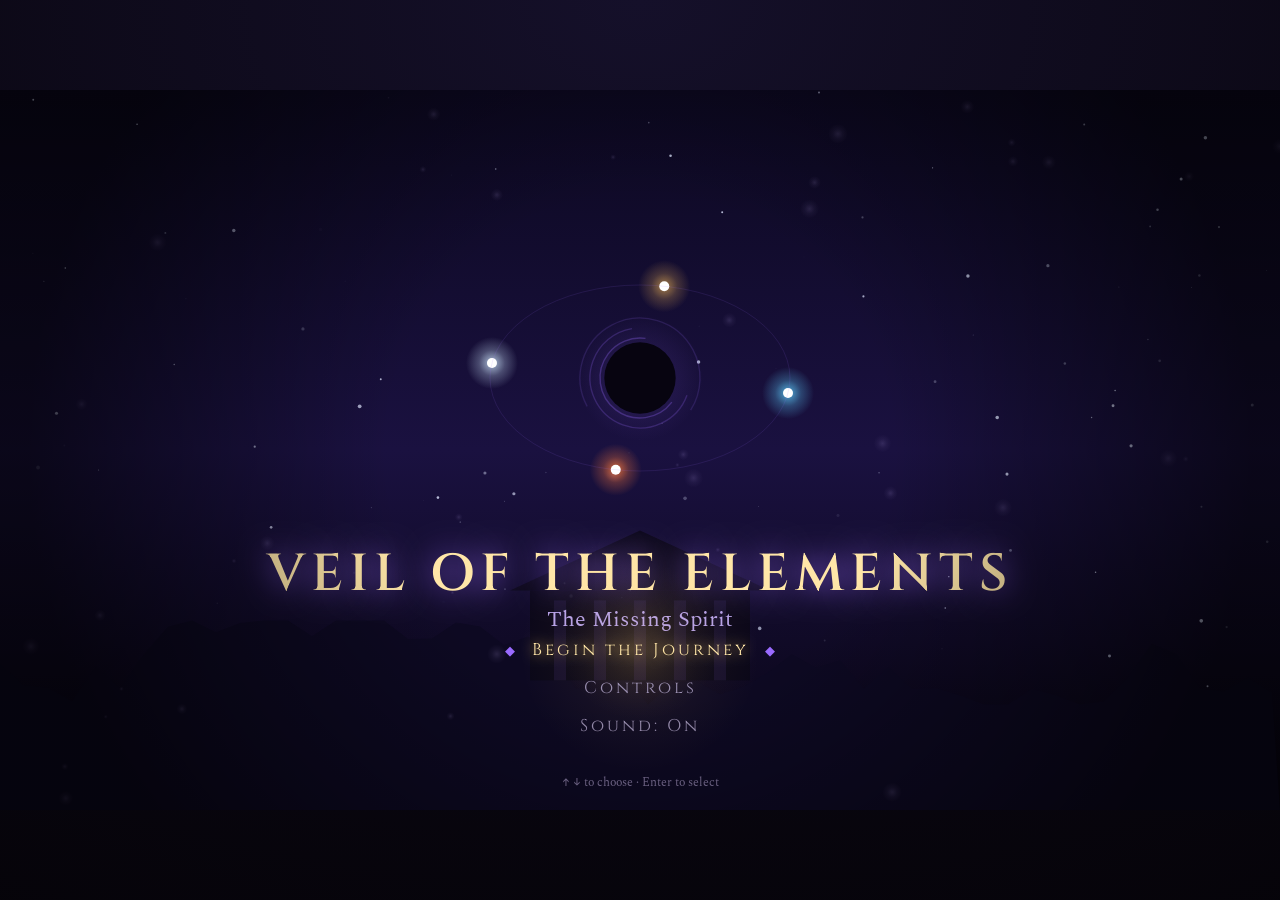
<file: index.html>
<!DOCTYPE html>
<html lang="en">
<head>
<meta charset="UTF-8" />
<meta name="viewport" content="width=device-width, initial-scale=1.0, maximum-scale=1.0, user-scalable=no" />
<title>Veil of the Elements — The Missing Spirit</title>
<link rel="preconnect" href="https://fonts.googleapis.com" />
<link rel="preconnect" href="https://fonts.gstatic.com" crossorigin />
<link href="https://fonts.googleapis.com/css2?family=Cinzel:wght@400;500;600;700&family=Spectral:ital,wght@0,300;0,400;0,500;1,400&display=swap" rel="stylesheet" />
<link rel="stylesheet" href="css/style.css" />
</head>
<body>
  <div id="stage">
    <canvas id="game" width="1280" height="720"></canvas>

    <!-- Cinematic letterbox bars -->
    <div id="bar-top" class="cine-bar"></div>
    <div id="bar-bottom" class="cine-bar"></div>

    <!-- DOM dialogue overlay -->
    <div id="dialogue" class="hidden">
      <div id="dlg-portrait"></div>
      <div id="dlg-body">
        <div id="dlg-name"></div>
        <div id="dlg-text"></div>
        <div id="dlg-choices"></div>
        <div id="dlg-cont">▾</div>
      </div>
    </div>

    <!-- Banner (realm titles, fragment-of-truth, etc.) -->
    <div id="banner" class="hidden">
      <div id="banner-kicker"></div>
      <div id="banner-title"></div>
      <div id="banner-sub"></div>
    </div>

    <!-- Toast (pickups / hints) -->
    <div id="toast" class="hidden"></div>

    <!-- Pause / menu overlay -->
    <div id="overlay" class="hidden"></div>

    <!-- Fade transition layer -->
    <div id="fader"></div>

    <!-- Loading -->
    <div id="loading">
      <div class="load-sigil"></div>
      <div class="load-text">Veil of the Elements</div>
    </div>
  </div>

  <!-- Engine + game (classic scripts, ordered) -->
  <script src="js/core.js"></script>
  <script src="js/ui.js"></script>
  <script src="js/player.js"></script>
  <script src="js/enemies.js"></script>
  <script src="js/platformer.js"></script>
  <script src="js/story.js"></script>
  <script src="js/scenes/title.js"></script>
  <script src="js/scenes/act1_hall.js"></script>
  <script src="js/scenes/act2_descent.js"></script>
  <script src="js/scenes/act3_forest.js"></script>
  <script src="js/scenes/act4_earth.js"></script>
  <script src="js/scenes/act5_water.js"></script>
  <script src="js/scenes/act6_fire.js"></script>
  <script src="js/scenes/act7_air.js"></script>
  <script src="js/scenes/act8_return.js"></script>
  <script src="js/scenes/act9_ending.js"></script>
  <script src="js/main.js"></script>
</body>
</html>
</file>
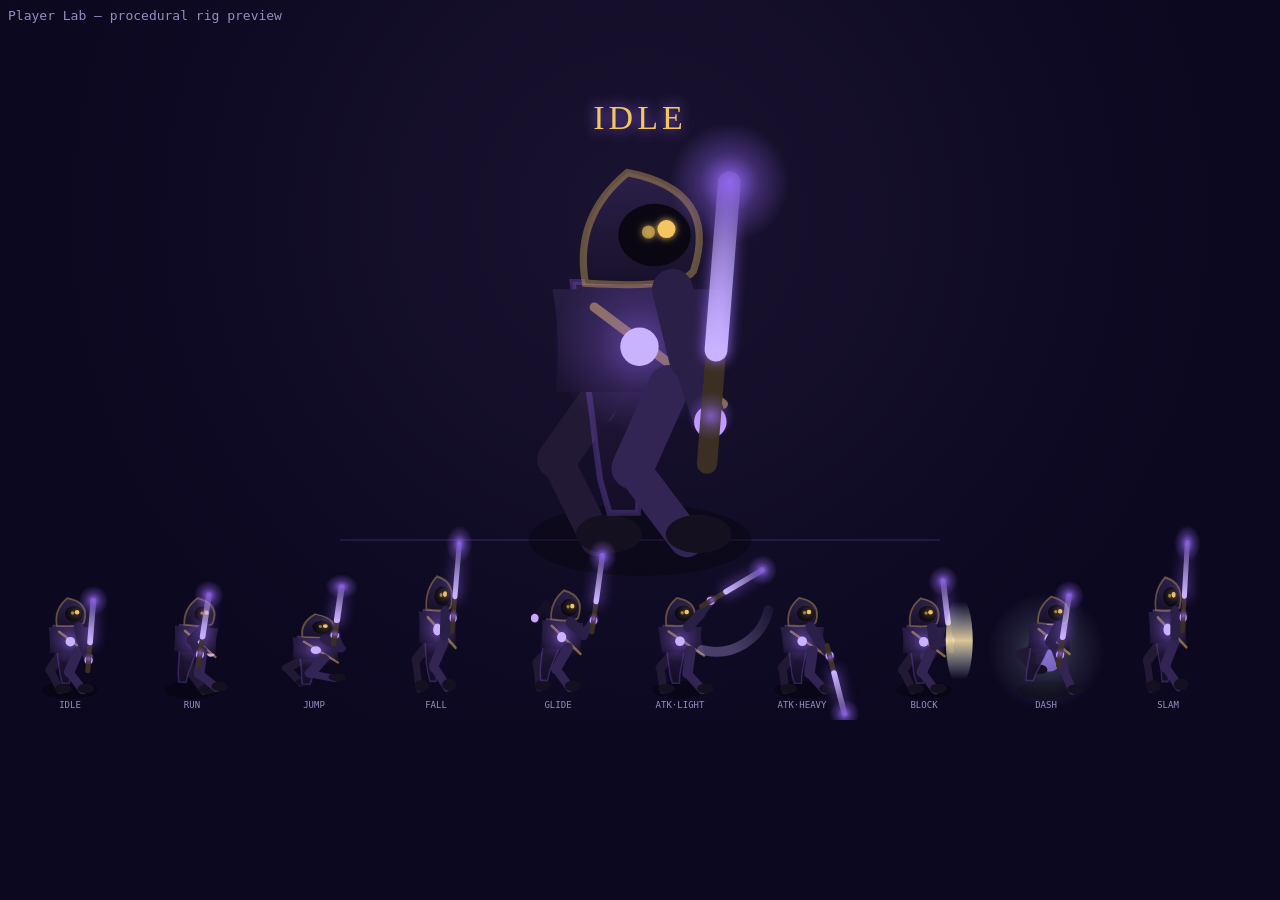
<file: player_lab.html>
<!DOCTYPE html>
<html lang="en">
<head>
<meta charset="UTF-8" />
<title>Player Lab — Veil</title>
<style>
  html,body{margin:0;background:#0c0820;color:#cdbcf2;}
  body{background:radial-gradient(circle at 50% 30%, #1a1330, #0c0820 70%);}
  #lab{display:block;margin:0 auto;}
  .hint{position:fixed;top:8px;left:8px;color:#9a8cc0;font:13px monospace;}
</style>
</head>
<body>
  <div class="hint">Player Lab — procedural rig preview</div>
  <canvas id="lab" width="1280" height="720"></canvas>
  <script src="js/core.js"></script>
  <script src="js/player.js"></script>
  <script>
  const U = VEIL.U, draw = VEIL.draw;
  const cv = document.getElementById('lab'), ctx = cv.getContext('2d');

  // minimal engine/world mocks
  const engine = {
    time: 0, dt: 0, timeScale: 1, paused: false, W: 1280, H: 720,
    input: { down: () => false, pressed: () => false },
    audio: { sfx() {}, resume() {} },
    camera: { shake() {} },
    freeze() {},
    state: { hp: 100, maxHp: 100, abilities: { dash: true, block: true, groundSlam: false, timeSlow: false, emberShot: false, glide: true } },
  };
  const particles = new VEIL.Particles();
  const world = {
    engine, particles, camera: { shake() {} }, solids: [], enemies: [], hazards: [],
    killY: 99999, spawnDamage() {}, spawnProjectile() {}, onPlayerDeath() {},
    onPlayerStrike() {}, onSlam() {}, onParry() {},
  };

  // states cycle automatically; override with ?state=run or window.LAB.state
  const STATES = {
    IDLE: (p) => { p.state = 'idle'; p.onGround = true; p.vx = 0; },
    RUN: (p) => { p.state = 'run'; p.onGround = true; p.vx = VEIL.PCONST.RUN; },
    JUMP: (p) => { p.state = 'jump'; p.onGround = false; p.vx = 120; p.vy = -500; },
    FALL: (p) => { p.state = 'fall'; p.onGround = false; p.vx = 90; p.vy = 600; },
    GLIDE: (p) => { p.state = 'glide'; p.onGround = false; p.gliding = true; p.vx = 220; p.vy = 210; },
    'ATK·LIGHT': (p, dt) => { p.onGround = true; p.vx = 0; p.atkType = 'light'; p.state = 'attack'; p._atk = (p._atk || 0) - dt; if (p._atk <= 0) p._atk = 0.26; p.atkTimer = p._atk; },
    'ATK·HEAVY': (p, dt) => { p.onGround = true; p.vx = 0; p.atkType = 'heavy'; p.state = 'attack'; p._atk = (p._atk || 0) - dt; if (p._atk <= 0) p._atk = 0.42; p.atkTimer = p._atk; },
    BLOCK: (p) => { p.state = 'idle'; p.onGround = true; p.vx = 0; p.blocking = true; p.parryWin = 0.1; },
    DASH: (p) => { p.state = 'run'; p.onGround = true; p.vx = VEIL.PCONST.DASH; p.dashTime = 0.16; },
    SLAM: (p) => { p.state = 'fall'; p.onGround = false; p.slamming = true; p.vx = 0; p.vy = 1400; },
  };
  window.LAB = { state: null, scale: 6 };
  const order = Object.keys(STATES);
  const big = new VEIL.Player(world, 0, 0);
  const small = order.map(() => new VEIL.Player(world, 0, 0));
  let cyc = 0, cycT = 0;
  const qp = new URLSearchParams(location.search).get('state');

  let last = performance.now();
  function frame(now) {
    let dt = Math.min((now - last) / 1000, 1 / 30); last = now;
    engine.time += dt; cycT += dt; if (cycT > 1.6) { cycT = 0; cyc = (cyc + 1) % order.length; }
    ctx.clearRect(0, 0, 1280, 720);
    particles.update(dt);

    const curKey = window.LAB.state || qp || order[cyc];
    const setup = STATES[curKey] || STATES.IDLE;
    const S = window.LAB.scale;
    // big hero figure
    const ox = 1280 * 0.5, oy = 540;
    big.face = 1; big.blocking = false; big.gliding = false; big.dashTime = 0; big.slamming = false; big.hitFlash = 0; big.dead = false;
    setup(big, dt); big.anim += dt; big._animUpdate(dt);
    ctx.strokeStyle = 'rgba(154,107,255,.2)'; ctx.lineWidth = 1.5;
    ctx.beginPath(); ctx.moveTo(ox - 300, oy); ctx.lineTo(ox + 300, oy); ctx.stroke();
    ctx.save(); ctx.translate(ox, oy); ctx.scale(S, S); big.x = -big.w / 2; big.y = -big.h; big.draw(ctx); ctx.restore();
    particles.draw(ctx);
    draw.text(ctx, curKey, ox, 120, { size: 34, color: '#f4c560', glow: '#9a6bff', blur: 14, font: 'Cinzel, serif', spacing: '4px' });

    // strip of all states (small)
    order.forEach((k, i) => {
      const sx = 70 + i * 122, sy = 690, sp = small[i];
      sp.face = 1; sp.blocking = false; sp.gliding = false; sp.dashTime = 0; sp.slamming = false; sp.hitFlash = 0; sp.dead = false;
      STATES[k](sp, dt); sp.anim += dt; sp._animUpdate(dt);
      ctx.save(); ctx.translate(sx, sy); ctx.scale(1.5, 1.5); sp.x = -sp.w / 2; sp.y = -sp.h; sp.draw(ctx); ctx.restore();
      draw.text(ctx, k, sx, sy + 16, { size: 9, color: '#9a8cc0', font: 'monospace' });
    });
    requestAnimationFrame(frame);
  }
  requestAnimationFrame(frame);
  </script>
</body>
</html>
</file>
<file: css/style.css>
/* ===========================================================
   Veil of the Elements — UI / overlay styling
   Symbolic palette: gold (light) vs violet (dark)
   =========================================================== */

:root{
  --gold:#f4c560;
  --gold-soft:#ffe6a8;
  --violet:#9a6bff;
  --violet-soft:#c9b3ff;
  --ink:#0a0710;
  --ink-2:#140e22;
  --paper:#f4ecd8;
  --glass:rgba(20,14,30,.55);
  --glass-line:rgba(244,197,96,.30);
  --shadow:0 18px 60px rgba(0,0,0,.55);
  font-size:16px;
}

*{ box-sizing:border-box; margin:0; padding:0; }

html,body{
  height:100%;
  background:#000;
  color:var(--paper);
  font-family:"Spectral", Georgia, serif;
  overflow:hidden;
  user-select:none;
  -webkit-user-select:none;
  cursor:default;
}

#stage{
  position:fixed;
  inset:0;
  display:flex;
  align-items:center;
  justify-content:center;
  background:
    radial-gradient(120% 120% at 50% 0%, #15102a 0%, #0a0712 55%, #050308 100%);
}

#game{
  display:block;
  width:100%;
  height:100%;
  object-fit:contain;
  image-rendering:auto;
}

.hidden{ display:none !important; }

/* ---------- Cinematic letterbox bars ---------- */
.cine-bar{
  position:absolute;
  left:0; right:0;
  height:0;
  background:#000;
  z-index:30;
  transition:height .6s cubic-bezier(.7,0,.2,1);
  pointer-events:none;
}
#bar-top{ top:0; }
#bar-bottom{ bottom:0; }
.cine #bar-top, .cine #bar-bottom{ height:9%; }

/* ---------- Dialogue ---------- */
#dialogue{
  position:absolute;
  left:50%; bottom:6%;
  transform:translateX(-50%) translateY(14px);
  width:min(960px, 86%);
  display:flex;
  gap:18px;
  align-items:flex-end;
  z-index:40;
  opacity:0;
  transition:opacity .35s ease, transform .35s ease;
}
#dialogue.show{ opacity:1; transform:translateX(-50%) translateY(0); }

#dlg-portrait{
  flex:0 0 96px;
  width:96px; height:96px;
  border-radius:14px;
  background:linear-gradient(160deg,#241a3a,#0e0a1c);
  border:1px solid var(--glass-line);
  box-shadow:var(--shadow), inset 0 0 30px rgba(154,107,255,.25);
  position:relative;
  overflow:hidden;
}
#dlg-portrait canvas{ position:absolute; inset:0; width:100%; height:100%; }

#dlg-body{
  flex:1;
  background:var(--glass);
  backdrop-filter:blur(10px) saturate(1.2);
  -webkit-backdrop-filter:blur(10px) saturate(1.2);
  border:1px solid var(--glass-line);
  border-radius:14px;
  padding:16px 22px 18px;
  box-shadow:var(--shadow);
  position:relative;
}
#dlg-body::before{
  content:"";
  position:absolute; inset:0;
  border-radius:14px;
  pointer-events:none;
  box-shadow:inset 0 1px 0 rgba(255,255,255,.06);
}
#dlg-name{
  font-family:"Cinzel", serif;
  font-weight:600;
  letter-spacing:.14em;
  text-transform:uppercase;
  font-size:.82rem;
  color:var(--gold);
  margin-bottom:6px;
  text-shadow:0 0 18px rgba(244,197,96,.4);
}
#dlg-text{
  font-size:1.16rem;
  line-height:1.55;
  color:#f3ecdd;
  min-height:1.6em;
  font-weight:300;
}
#dlg-cont{
  position:absolute;
  right:16px; bottom:8px;
  color:var(--gold);
  opacity:.0;
  animation:bob 1s ease-in-out infinite;
  font-size:.9rem;
}
#dlg-cont.ready{ opacity:.85; }
@keyframes bob{ 50%{ transform:translateY(4px);} }

#dlg-choices{ margin-top:12px; display:flex; flex-direction:column; gap:8px; }
.choice{
  text-align:left;
  font-family:"Spectral", serif;
  font-size:1.02rem;
  color:#efe7d6;
  background:linear-gradient(100deg, rgba(154,107,255,.10), rgba(244,197,96,.05));
  border:1px solid rgba(244,197,96,.22);
  border-radius:10px;
  padding:10px 14px;
  cursor:pointer;
  transition:transform .12s ease, border-color .2s, background .2s, box-shadow .2s;
}
.choice::before{ content:"◆  "; color:var(--violet-soft); font-size:.7em; vertical-align:middle; }
.choice:hover, .choice.sel{
  transform:translateX(6px);
  border-color:var(--gold);
  background:linear-gradient(100deg, rgba(154,107,255,.22), rgba(244,197,96,.14));
  box-shadow:0 0 26px rgba(244,197,96,.18);
}

/* ---------- Banner (realm titles / fragments) ---------- */
#banner{
  position:absolute;
  left:50%; top:42%;
  transform:translate(-50%,-50%);
  text-align:center;
  z-index:35;
  opacity:0;
  transition:opacity 1s ease;
  pointer-events:none;
  width:90%;
}
#banner.show{ opacity:1; }
#banner-kicker{
  font-family:"Cinzel", serif;
  letter-spacing:.5em;
  text-transform:uppercase;
  font-size:.78rem;
  color:var(--violet-soft);
  opacity:.85;
  margin-bottom:10px;
  padding-left:.5em;
}
#banner-title{
  font-family:"Cinzel", serif;
  font-weight:600;
  font-size:clamp(2rem,5vw,3.6rem);
  letter-spacing:.04em;
  color:var(--gold-soft);
  text-shadow:0 0 40px rgba(244,197,96,.45), 0 2px 30px rgba(0,0,0,.6);
}
#banner-sub{
  margin-top:14px;
  font-style:italic;
  font-size:clamp(1rem,2vw,1.3rem);
  color:#e7ddc7;
  opacity:.9;
}
#banner .rule{
  width:0; height:1px; margin:16px auto 0;
  background:linear-gradient(90deg,transparent,var(--gold),transparent);
  transition:width 1.2s ease .2s;
}
#banner.show .rule{ width:min(420px,60%); }

/* ---------- Toast ---------- */
#toast{
  position:absolute;
  left:50%; bottom:18%;
  transform:translate(-50%,10px);
  z-index:36;
  background:var(--glass);
  backdrop-filter:blur(8px);
  -webkit-backdrop-filter:blur(8px);
  border:1px solid var(--glass-line);
  border-radius:999px;
  padding:9px 20px;
  font-size:.95rem;
  letter-spacing:.03em;
  color:var(--gold-soft);
  box-shadow:var(--shadow);
  opacity:0;
  transition:opacity .4s ease, transform .4s ease;
}
#toast.show{ opacity:1; transform:translate(-50%,0); }

/* ---------- Overlay (pause / menus) ---------- */
#overlay{
  position:absolute; inset:0;
  z-index:50;
  display:flex; align-items:center; justify-content:center;
  background:radial-gradient(120% 120% at 50% 30%, rgba(10,7,16,.6), rgba(5,3,8,.92));
  backdrop-filter:blur(6px);
  -webkit-backdrop-filter:blur(6px);
}
.panel{
  width:min(520px,86%);
  background:var(--glass);
  border:1px solid var(--glass-line);
  border-radius:18px;
  padding:30px 32px;
  box-shadow:var(--shadow);
  text-align:center;
}
.panel h2{
  font-family:"Cinzel", serif;
  font-weight:600;
  letter-spacing:.16em;
  text-transform:uppercase;
  color:var(--gold);
  font-size:1.2rem;
  margin-bottom:18px;
}
.menu-btn{
  display:block;
  width:100%;
  font-family:"Cinzel", serif;
  letter-spacing:.14em;
  text-transform:uppercase;
  font-size:.92rem;
  color:#efe7d6;
  background:linear-gradient(100deg, rgba(154,107,255,.12), rgba(244,197,96,.05));
  border:1px solid rgba(244,197,96,.22);
  border-radius:12px;
  padding:13px;
  margin:10px 0;
  cursor:pointer;
  transition:transform .12s ease, border-color .2s, box-shadow .2s, background .2s;
}
.menu-btn:hover{
  transform:translateY(-2px);
  border-color:var(--gold);
  box-shadow:0 0 30px rgba(244,197,96,.2);
  background:linear-gradient(100deg, rgba(154,107,255,.22), rgba(244,197,96,.12));
}
.panel .hint{ margin-top:14px; font-size:.82rem; color:#b9b0a0; opacity:.8; font-style:italic; }
.kbd{
  display:inline-block; min-width:22px; padding:2px 7px; margin:0 2px;
  font-family:"Cinzel",serif; font-size:.72rem; color:var(--gold-soft);
  border:1px solid var(--glass-line); border-radius:6px; background:rgba(0,0,0,.3);
}

/* ---------- Fade transition ---------- */
#fader{
  position:absolute; inset:0;
  z-index:60;
  background:#050308;
  opacity:1;
  pointer-events:none;
  transition:opacity .6s ease;
}
#fader.clear{ opacity:0; }

/* ---------- Loading ---------- */
#loading{
  position:absolute; inset:0;
  z-index:70;
  display:flex; flex-direction:column; align-items:center; justify-content:center; gap:24px;
  background:radial-gradient(120% 120% at 50% 40%, #161031, #07040d);
  transition:opacity .6s ease;
}
#loading.gone{ opacity:0; pointer-events:none; }
.load-sigil{
  width:74px; height:74px;
  border-radius:50%;
  border:1px solid rgba(244,197,96,.4);
  box-shadow:0 0 50px rgba(154,107,255,.5), inset 0 0 30px rgba(244,197,96,.25);
  position:relative;
  animation:spin 8s linear infinite;
}
.load-sigil::before, .load-sigil::after{
  content:""; position:absolute; inset:14px; border-radius:50%;
  border:1px solid rgba(154,107,255,.5);
}
.load-sigil::after{ inset:26px; border-color:rgba(244,197,96,.6); }
@keyframes spin{ to{ transform:rotate(360deg);} }
.load-text{
  font-family:"Cinzel", serif;
  letter-spacing:.4em;
  text-transform:uppercase;
  font-size:.8rem;
  color:var(--gold);
  opacity:.7;
  padding-left:.4em;
  animation:pulse 2.4s ease-in-out infinite;
}
@keyframes pulse{ 50%{ opacity:.3;} }
</file>
